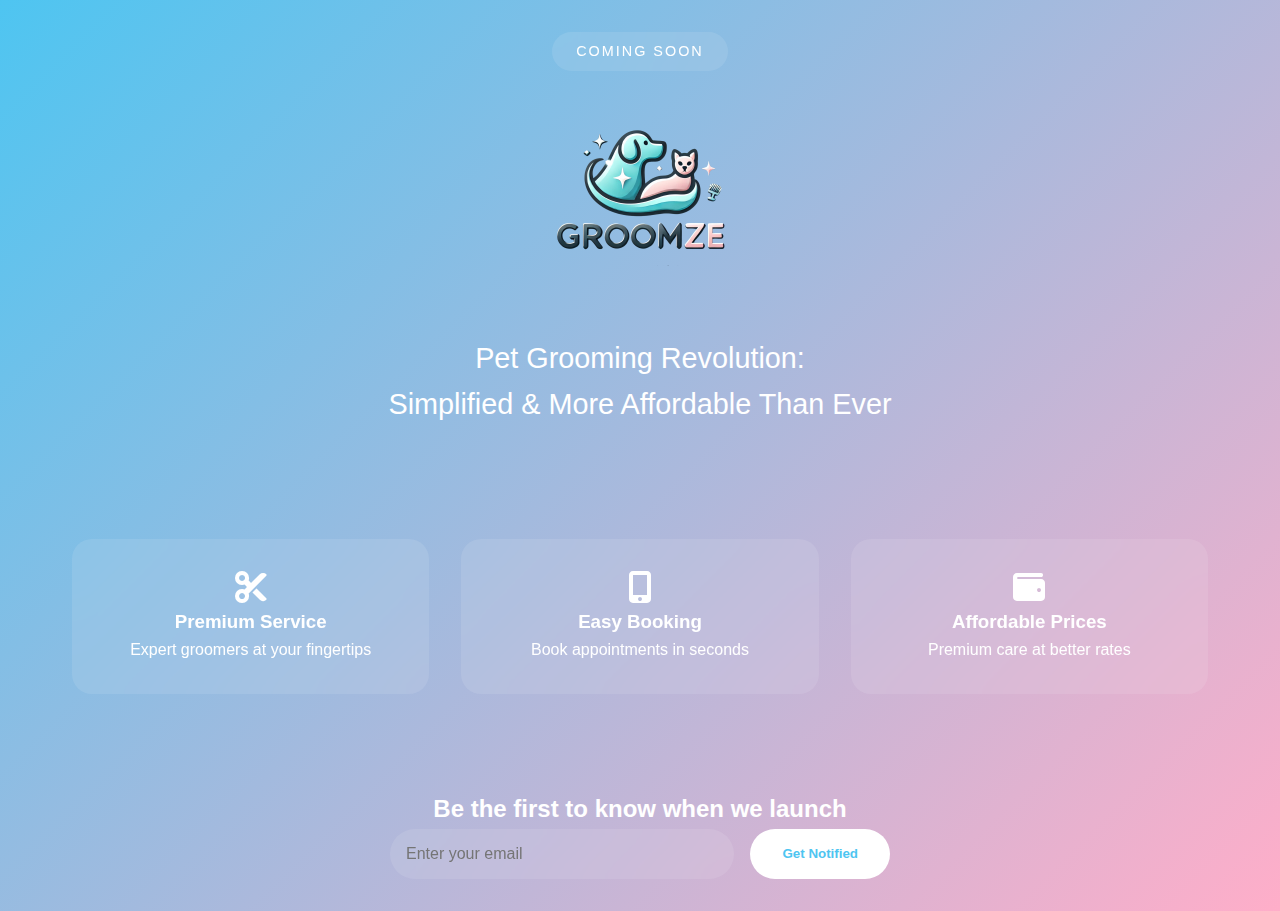
<file: front.html>
<!DOCTYPE html>
<html lang="en">
<head>
    <meta charset="UTF-8">
    <meta name="viewport" content="width=device-width, initial-scale=1.0">
    <title>Groomzy - Revolutionary Pet Grooming</title>
    <link rel="stylesheet" href="https://cdnjs.cloudflare.com/ajax/libs/font-awesome/6.0.0/css/all.min.css">
    <style>
        :root {
            --gradient-start: #4EC5F1;
            --gradient-end: #FFAEC9;
        }

        * {
            margin: 0;
            padding: 0;
            box-sizing: border-box;
            font-family: 'SF Pro Display', -apple-system, BlinkMacSystemFont, sans-serif;
        }

        body {
            min-height: 100vh;
            background: linear-gradient(135deg, var(--gradient-start), var(--gradient-end));
            color: white;
            line-height: 1.6;
        }

        .container {
            max-width: 1200px;
            margin: 0 auto;
            padding: 2rem;
            min-height: 100vh;
            display: flex;
            flex-direction: column;
            justify-content: center;
        }
        /* Add this to your existing <style> section */
/* Update the hero class */
.hero {
    text-align: center;
    margin-bottom: 4rem;
    display: flex;
    flex-direction: column;
    align-items: center;
    justify-content: center;
}

/* Update the logo class */
.logo {
    max-width: 200px;
    height: auto;
    margin: 0 auto 2rem auto;
    display: block;
    transition: transform 0.3s ease;
}

/* Maintain responsive design */
@media (max-width: 768px) {
    .logo {
        max-width: 150px;
    }
}

        .hero {
            text-align: center;
            margin-bottom: 4rem;
        }

        .coming-soon-badge {
            background: rgba(255, 255, 255, 0.1);
            backdrop-filter: blur(10px);
            padding: 0.5rem 1.5rem;
            border-radius: 50px;
            display: inline-block;
            margin-bottom: 2rem;
            font-size: 0.9rem;
            letter-spacing: 2px;
            text-transform: uppercase;
            animation: float 3s ease-in-out infinite;
        }

        h1 {
            font-size: 4rem;
            margin-bottom: 1.5rem;
            font-weight: 700;
        }

        .tagline {
            font-size: 1.8rem;
            margin-bottom: 3rem;
            font-weight: 300;
        }

        .features {
            display: grid;
            grid-template-columns: repeat(auto-fit, minmax(250px, 1fr));
            gap: 2rem;
            margin-bottom: 4rem;
        }

        .feature {
            background: rgba(255, 255, 255, 0.1);
            backdrop-filter: blur(10px);
            padding: 2rem;
            border-radius: 20px;
            text-align: center;
            transition: transform 0.3s ease;
        }

        .feature:hover {
            transform: translateY(-5px);
        }

        .cta-section {
            text-align: center;
            margin-top: 2rem;
        }

        .email-form {
            max-width: 500px;
            margin: 0 auto;
            display: flex;
            gap: 1rem;
        }

        input[type="email"] {
            flex: 1;
            padding: 1rem;
            border: none;
            border-radius: 50px;
            background: rgba(255, 255, 255, 0.1);
            backdrop-filter: blur(10px);
            color: white;
            font-size: 1rem;
        }

        button {
            padding: 1rem 2rem;
            border: none;
            border-radius: 50px;
            background: white;
            color: var(--gradient-start);
            font-weight: bold;
            cursor: pointer;
            transition: transform 0.3s ease;
        }

        button:hover {
            transform: scale(1.05);
        }

        @keyframes float {
            0% { transform: translateY(0px); }
            50% { transform: translateY(-10px); }
            100% { transform: translateY(0px); }
        }
    </style>
</head>
<body>
    <div class="container">
        <div class="hero">
            <div class="coming-soon-badge">Coming Soon</div>
            <img src="./assets/groomze1.png" alt="Groomzy" class="logo">
            <p class="tagline">Pet Grooming Revolution:<br>Simplified & More Affordable Than Ever</p>
        </div>

        <div class="features">
            <div class="feature">
                <i class="fas fa-cut fa-2x"></i>
                <h3>Premium Service</h3>
                <p>Expert groomers at your fingertips</p>
            </div>
            <div class="feature">
                <i class="fas fa-mobile-alt fa-2x"></i>
                <h3>Easy Booking</h3>
                <p>Book appointments in seconds</p>
            </div>
            <div class="feature">
                <i class="fas fa-wallet fa-2x"></i>
                <h3>Affordable Prices</h3>
                <p>Premium care at better rates</p>
            </div>
        </div>

        <div class="cta-section">
            <h2>Be the first to know when we launch</h2>
            <form class="email-form">
                <input type="email" placeholder="Enter your email" required>
                <button type="submit">Get Notified</button>
            </form>
        </div>
    </div>
</body>
</html>
</file>
